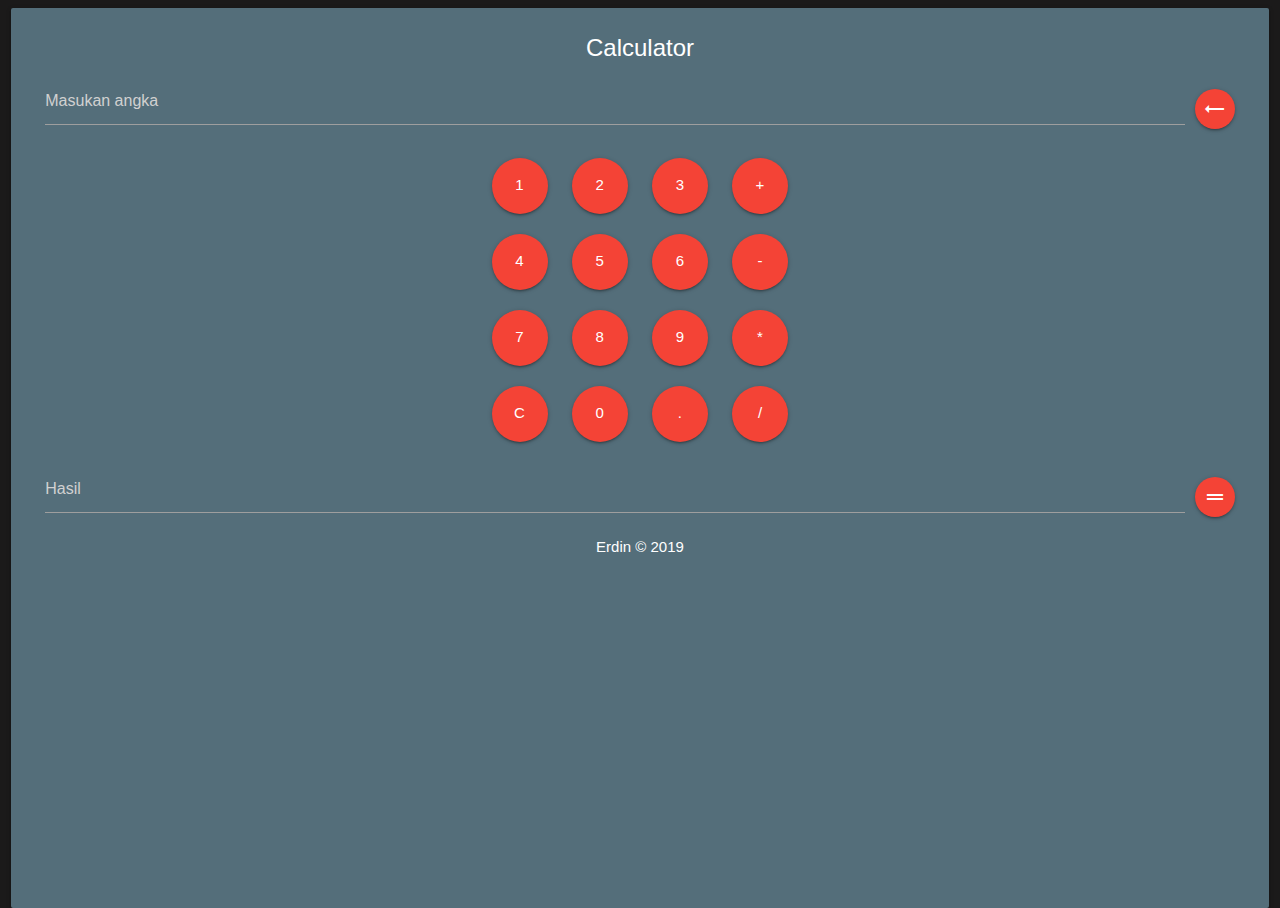
<file: calculator.html>
<!DOCTYPE html>
<html>

<head>
    <title>Calculator</title>
    <!--Import Google Icon Font-->
    <link href="https://fonts.googleapis.com/icon?family=Material+Icons" rel="stylesheet">
    <!-- Compiled and minified CSS -->
    <link rel="stylesheet" href="https://cdnjs.cloudflare.com/ajax/libs/materialize/1.0.0/css/materialize.min.css">

    <!-- Compiled and minified JavaScript -->
    <script src="https://cdnjs.cloudflare.com/ajax/libs/materialize/1.0.0/js/materialize.min.js"></script>
</head>
<style type="text/css">
    html,
    body {
        width: 100%;
        height: 100%;
        background: #1b1a1a !important;
    }
    
    .angka {
        text-align: center;
    }
    
    a {
        margin: 10px;
    }
</style>

<body>
    <div class="row" style="height: 100%;">
        <div class="col" style="text-align: center; height: 100%; float: none;">
            <div class="card blue-grey darken-1" style="height: 100%;">
                <div class="card-content white-text" style="height: 100%;">
                    <div class="xcontainer">
                        <span class="card-title">Calculator</span>
                        <div class="file-field input-field">
                            <a class="btn-floating waves-effect waves-light red" value="<" style="float: right;" onclick="angka(this.getAttribute('value'));"><i class="material-icons" style="transform: scaleX(-1);">trending_flat</i></a>
                        </div>
                        <div class="file-field input-field">
                            <div class="file-path-wrapper">
                                <input id="angka" type="text" class="validate" placeholder="Masukan angka" style="color: white">
                                <label for="angka"></label>
                            </div>
                        </div>
                        <div class="angka">
                            <a class="btn-floating btn-large waves-effect waves-light red" value="1" onclick="angka(this.getAttribute('value'));">1</a>
                            <a class="btn-floating btn-large waves-effect waves-light red" value="2" onclick="angka(this.getAttribute('value'));">2</a>
                            <a class="btn-floating btn-large waves-effect waves-light red" value="3" onclick="angka(this.getAttribute('value'));">3</a>
                            <a class="btn-floating btn-large waves-effect waves-light red" value=" + " onclick="angka(this.getAttribute('value'));"> + </a><br>
                            <a class="btn-floating btn-large waves-effect waves-light red" value="4" onclick="angka(this.getAttribute('value'));">4</a>
                            <a class="btn-floating btn-large waves-effect waves-light red" value="5" onclick="angka(this.getAttribute('value'));">5</a>
                            <a class="btn-floating btn-large waves-effect waves-light red" value="6" onclick="angka(this.getAttribute('value'));">6</a>
                            <a class="btn-floating btn-large waves-effect waves-light red" value=" - " onclick="angka(this.getAttribute('value'));"> - </a><br>
                            <a class="btn-floating btn-large waves-effect waves-light red" value="7" onclick="angka(this.getAttribute('value'));">7</a>
                            <a class="btn-floating btn-large waves-effect waves-light red" value="8" onclick="angka(this.getAttribute('value'));">8</a>
                            <a class="btn-floating btn-large waves-effect waves-light red" value="9" onclick="angka(this.getAttribute('value'));">9</a>
                            <a class="btn-floating btn-large waves-effect waves-light red" value=" * " onclick="angka(this.getAttribute('value'));"> * </a><br>
                            <a class="btn-floating btn-large waves-effect waves-light red" value="C" onclick="angka(this.getAttribute('value'));">C</a>
                            <a class="btn-floating btn-large waves-effect waves-light red" value="0" onclick="angka(this.getAttribute('value'));">0</a>
                            <a class="btn-floating btn-large waves-effect waves-light red" value="." onclick="angka(this.getAttribute('value'));">.</a>
                            <a class="btn-floating btn-large waves-effect waves-light red" value=" / " onclick="angka(this.getAttribute('value'));"> / </a>
                        </div>
                        <div class="file-field input-field">
                            <a class="btn-floating waves-effect waves-light red" value="=" style="float: right;" onclick="angka(this.getAttribute('value'));"><i class="material-icons" style="transform: scaleX(-1);">drag_handle</i></a>
                        </div>
                        <div class="file-field input-field">
                            <div class="file-path-wrapper">
                                <input type="text" id="hasil" class="validate" readonly placeholder="Hasil" style="color: white">
                                <label for="hasil"></label>
                            </div>
                        </div>
                        <span class="copyright">Erdin &copy; 2019</span>
                    </div>
                </div>
            </div>
        </div>
    </div>
    <script type="text/javascript">
        function tambah(a) {
            document.getElementById("angka").value += a;
        }

        function kurang(a) {
            document.getElementById("angka").value += a;
        }

        function kali(a) {
            document.getElementById("angka").value += a;
        }

        function bagi(a) {
            document.getElementById("angka").value += a;
        }

        function angka(a) {
            if (a == 'C') {
                document.getElementById("angka").value = '';
                document.getElementById("hasil").value = '';
            } else if (a == '=') {
                var b = eval(document.getElementById("angka").value);
                document.getElementById("hasil").value = b;
            } else if (a == '<') {
                var b = document.getElementById("angka").value;
                var resx = b.substr(0, b.length - 1);
                document.getElementById("angka").value = resx;
                var c = eval(b);
                if (b == '') {
                    document.getElementById("hasil").value = '';
                } else {
                    document.getElementById("hasil").value = c;
                }
            } else {
                document.getElementById("angka").value += a;
                var b = eval(document.getElementById("angka").value);
                document.getElementById("hasil").value = b;
            }
        }
    </script>
</body>

</html>
</file>
